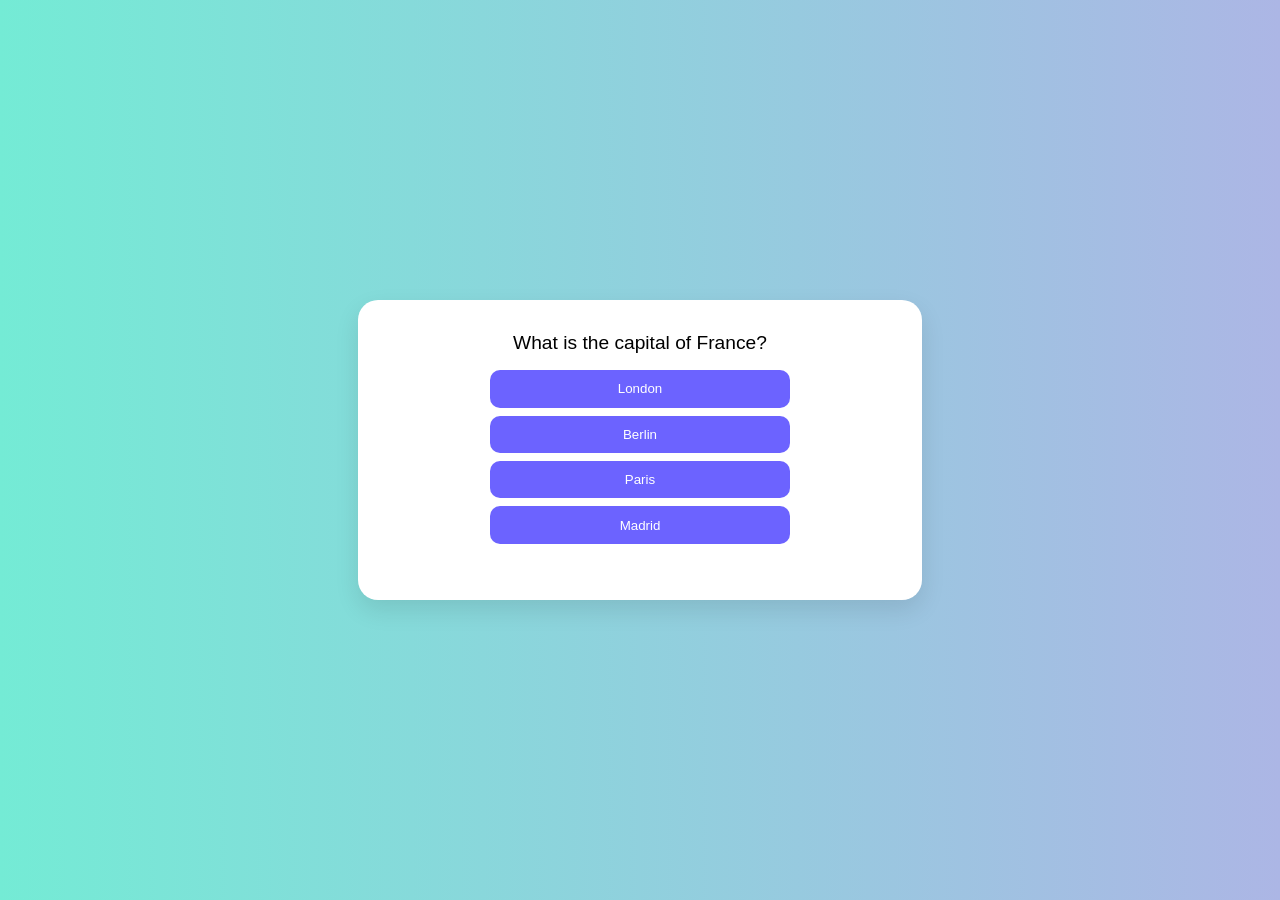
<file: PROJECTS/quiz/Quiz.html>
<!DOCTYPE html>
<html lang="en">
<head>
  <meta charset="UTF-8">
  <meta name="viewport" content="width=device-width, initial-scale=1.0">
  <title>Quiz App</title>
  <style>
    body {
      margin: 0;
      font-family: 'Segoe UI', sans-serif;
      background: linear-gradient(to right, #74ebd5, #acb6e5);
      display: flex;
      justify-content: center;
      align-items: center;
      height: 100vh;
    }
    .quiz-container {
      background: white;
      padding: 2rem;
      border-radius: 20px;
      box-shadow: 0 10px 25px rgba(0,0,0,0.1);
      width: 100%;
      max-width: 500px;
      text-align: center;
    }
    .question {
      font-size: 1.2rem;
      margin-bottom: 1rem;
    }
    .options button {
      display: block;
      margin: 0.5rem auto;
      padding: 0.7rem 1.2rem;
      border: none;
      border-radius: 10px;
      background-color: #6c63ff;
      color: white;
      cursor: pointer;
      width: 100%;
      max-width: 300px;
    }
    .options button:hover {
      background-color: #574fd6;
    }
    .result {
      margin-top: 1.5rem;
      font-size: 1.1rem;
      color: #333;
    }
    .next-btn {
      margin-top: 1rem;
      background: #00c9a7;
    }
  </style>
</head>
<body>
  <div class="quiz-container">
    <div class="question" id="question">Loading...</div>
    <div class="options" id="options"></div>
    <div class="result" id="result"></div>
    <button class="next-btn" id="nextBtn" onclick="nextQuestion()" style="display:none;">Next</button>
  </div>

  <script>
    const quizData = [
      {
        question: "What is the capital of France?",
        options: ["London", "Berlin", "Paris", "Madrid"],
        answer: "Paris"
      },
      {
        question: "Which planet is known as the Red Planet?",
        options: ["Earth", "Venus", "Mars", "Jupiter"],
        answer: "Mars"
      },
      {
        question: "Who wrote 'To be, or not to be'?",
        options: ["Charles Dickens", "William Shakespeare", "Leo Tolstoy", "Mark Twain"],
        answer: "William Shakespeare"
      }
    ];

    let currentQuestion = 0;

    function loadQuestion() {
      const q = quizData[currentQuestion];
      document.getElementById("question").innerText = q.question;
      const optionsDiv = document.getElementById("options");
      optionsDiv.innerHTML = "";
      q.options.forEach(option => {
        const btn = document.createElement("button");
        btn.innerText = option;
        btn.onclick = () => checkAnswer(option);
        optionsDiv.appendChild(btn);
      });
      document.getElementById("result").innerText = "";
      document.getElementById("nextBtn").style.display = "none";
    }

    function checkAnswer(selected) {
      const correct = quizData[currentQuestion].answer;
      const resultDiv = document.getElementById("result");
      if (selected === correct) {
        resultDiv.innerText = "Correct! 🎉";
        resultDiv.style.color = "green";
      } else {
        resultDiv.innerText = `Wrong! The correct answer is ${correct}.`;
        resultDiv.style.color = "red";
      }
      document.getElementById("nextBtn").style.display = "inline-block";
    }

    function nextQuestion() {
      currentQuestion++;
      if (currentQuestion < quizData.length) {
        loadQuestion();
      } else {
        document.getElementById("question").innerText = "Quiz Completed!";
        document.getElementById("options").innerHTML = "";
        document.getElementById("nextBtn").style.display = "none";
        document.getElementById("result").innerText = "Thanks for playing! 🏆";
      }
    }

    loadQuestion();
  </script>
</body>
</html>
</file>
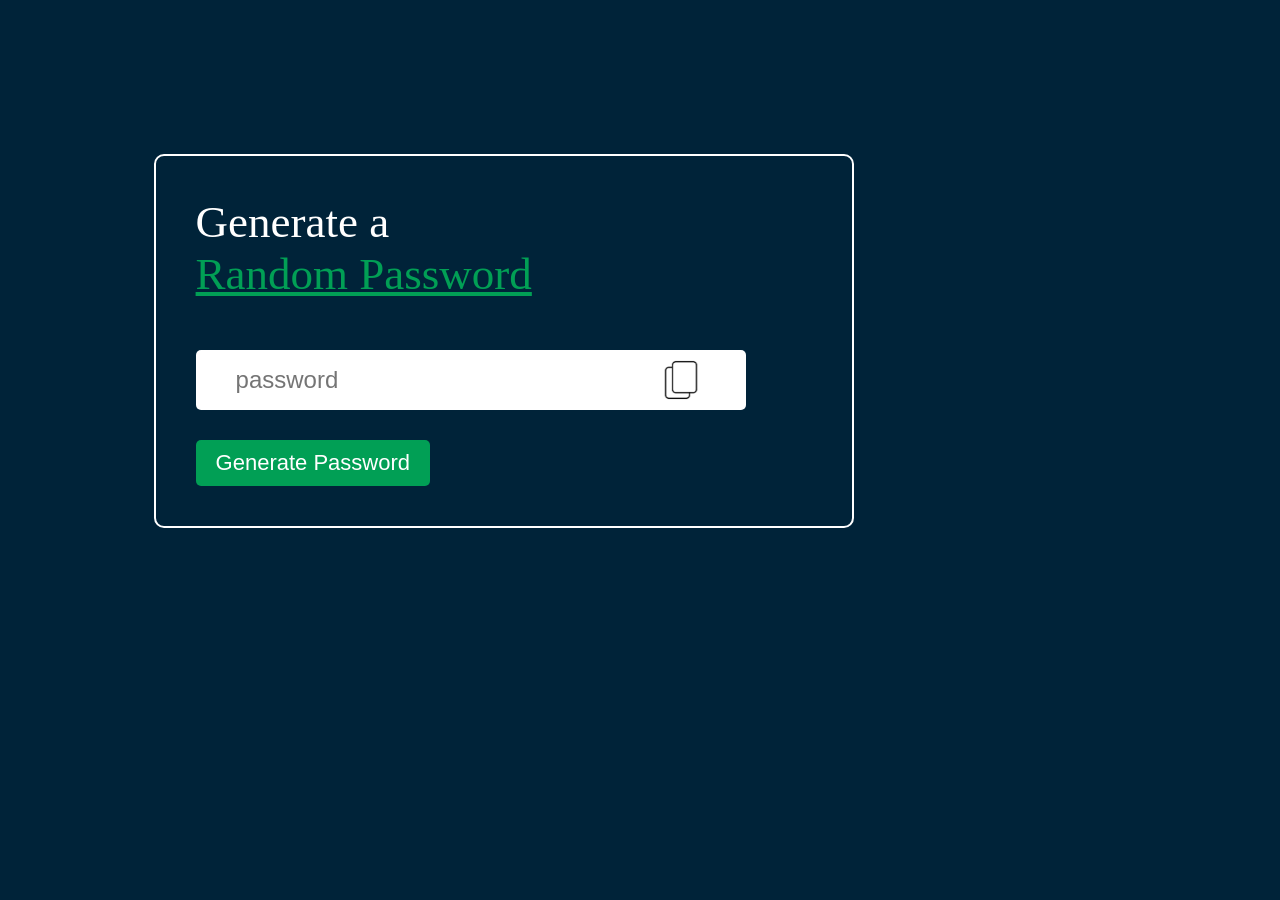
<file: PROJECTS/random-genarate-password/Password.html>
<!DOCTYPE html>
<html lang="en">
<head>
    <meta charset="UTF-8">
    <meta name="viewport" content="width=device-width, initial-scale=1.0">
    <title>Random Password Genarator</title>
    <link rel="stylesheet" href="Password.css">
</head>
<body>
    <div class="container">
        <h1>Generate a <br> <span><u>Random Password</u></span></h1>
        <div class="display">
            <input type="text" id="password" placeholder="password">
            <img src="/PROJECTS/download.png" alt="" height="50px" width="50px" onclick="copyPassword()">
        </div>
        <button onclick="createPassword()">Generate Password</button>
    </div>
<script src="Password.js"></script>    
</body>
</html>
</file>
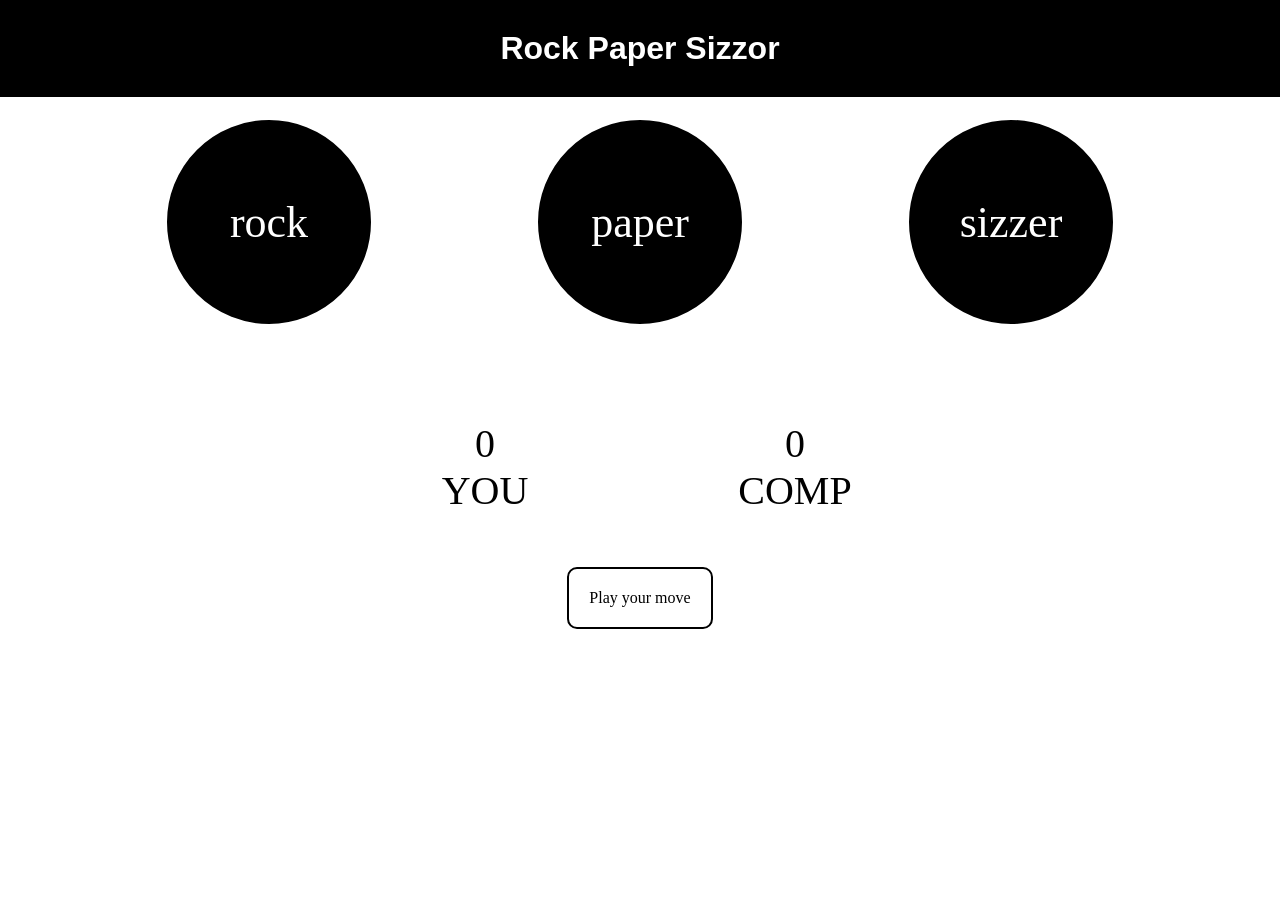
<file: PROJECTS/stone-paper-sizzer/Paper.html>
<!DOCTYPE html>
<html lang="en">
<head>
    <meta charset="UTF-8">
    <meta name="viewport" content="width=device-width, initial-scale=1.0">
    <title>Document</title>
    <link rel="stylesheet" href="Paper.css">
</head>
<body>
    <h1>Rock Paper Sizzor</h1>
    <div class="choices">
        <div class="choice" id="rock">
            rock
        </div>
        <div class="choice" id="paper">
            paper
        </div>
        <div class="choice" id="sizzer">
            sizzer
        </div>
        
        
    </div>
    <div class="score-board">

            <div class="score">
                <p id="user-score">0</p>
                <p>YOU</p>
            </div>

            <div class="score">
                <p id="comp-score">0</p>
                <p>COMP</p>
            </div>



        </div>
        
        <div class="msg-container">
            <p id ="msg">Play your move</p>
        </div>




<script src="Paper.js"></script>
</body>
</html>
</file>
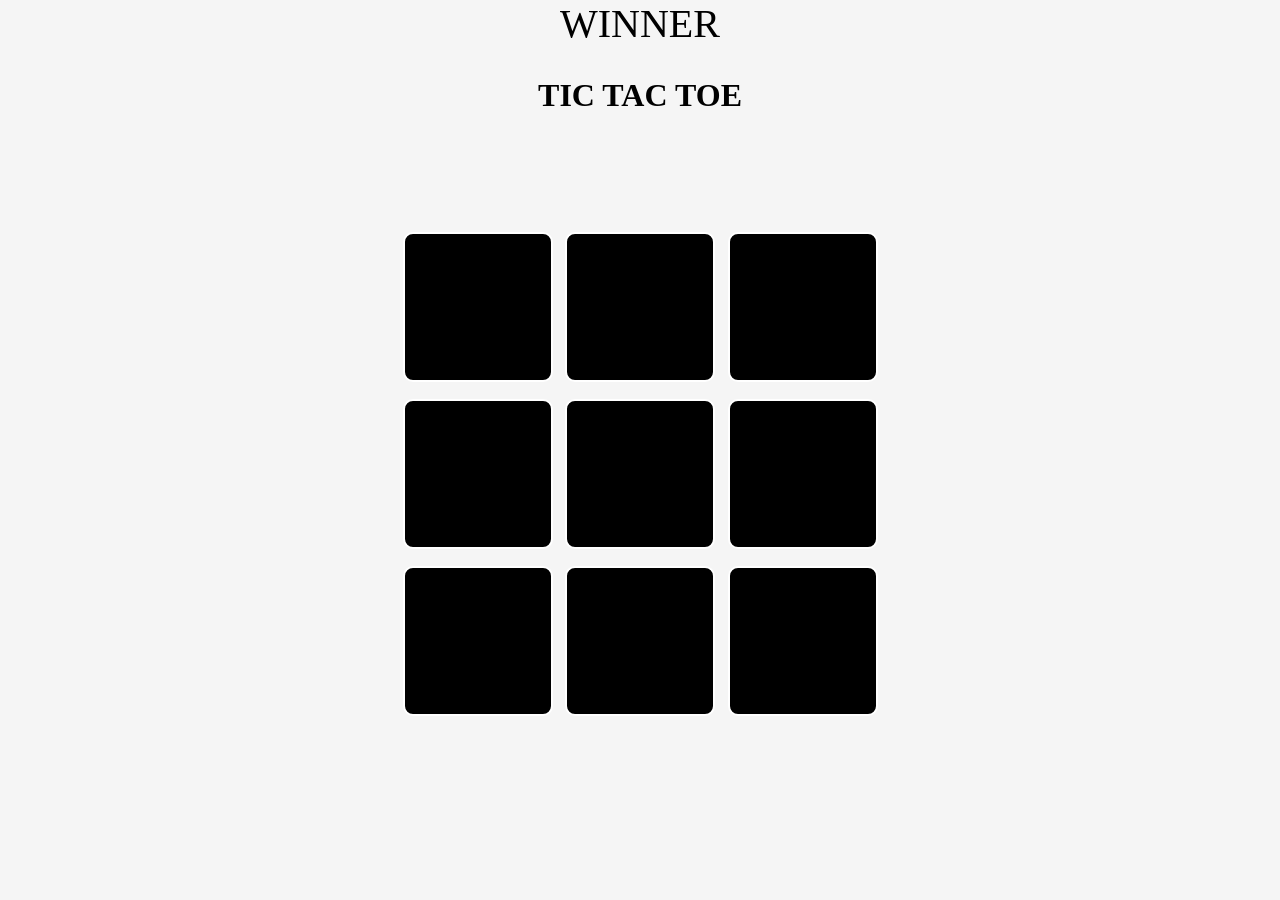
<file: PROJECTS/tic-tac-toe/tic.html>
<!DOCTYPE html>
<html lang="en">
<head>
    <meta charset="UTF-8">
    <meta name="viewport" content="width=device-width, initial-scale=1.0">
    <title>TIC TACK TOE</title>
    <link rel="stylesheet" href="Tic.css">
</head>
<body>
    <div class="msg-container">
        <p id="msg">WINNER</p>
    </div>
<main class=" main">
    <h1>TIC TAC TOE</h1>
    <div class="container">
    <div class="game">
       <button class="box"></button>
       <button class="box"></button>
       <button class="box"></button>
       <button class="box"></button>
       <button class="box"></button>
       <button class="box"></button>
       <button class="box"></button>
       <button class="box"></button>
       <button class="box"></button>
    </div>
    </div>
    <!-- <button id="restart">RESTART</button> -->
</main>
<script src="Tic.js"></script>
</body>
</html>
</file>
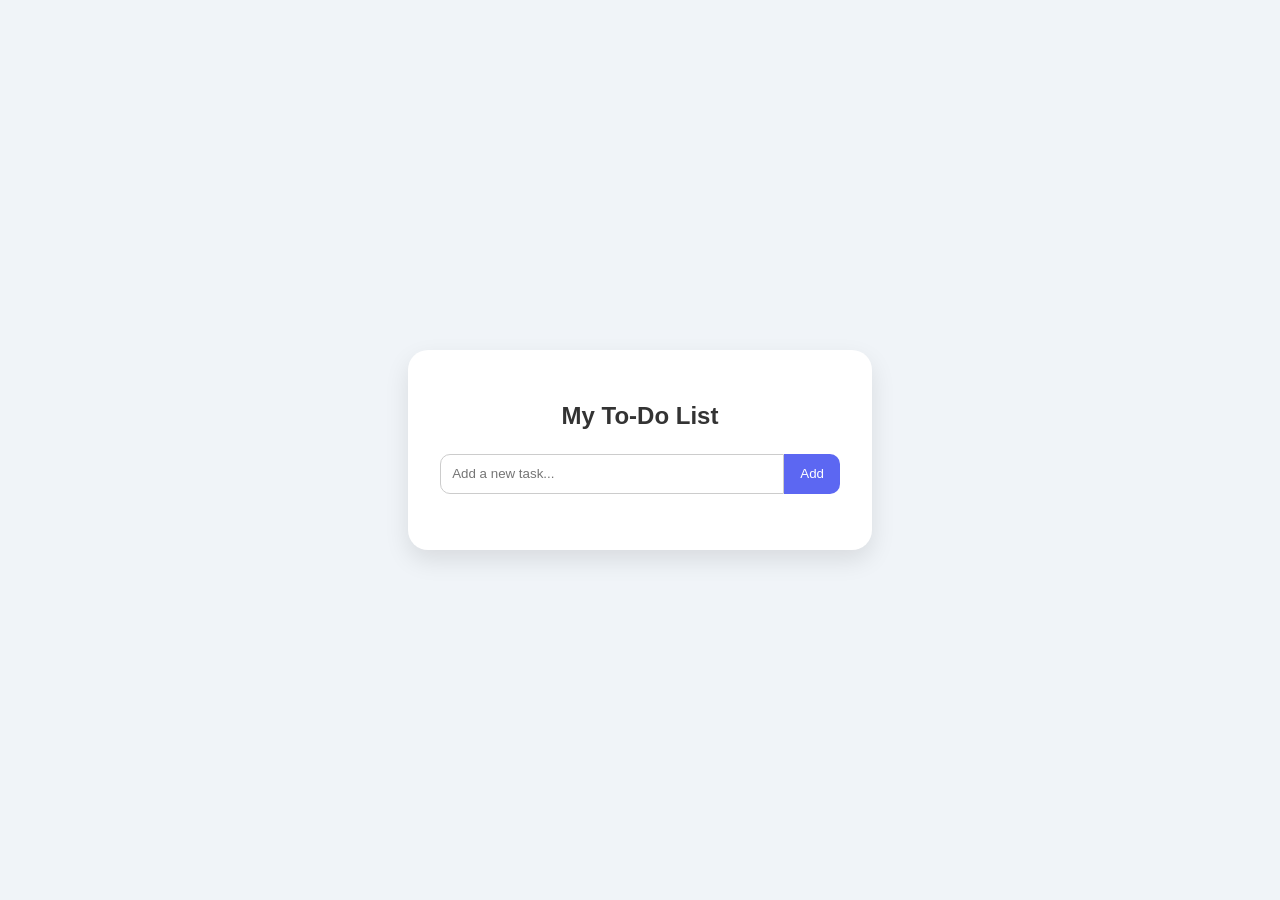
<file: PROJECTS/to-do-list/TO-DO-LIS.html>
<!DOCTYPE html>
<html lang="en">
<head>
  <meta charset="UTF-8" />
  <meta name="viewport" content="width=device-width, initial-scale=1.0" />
  <title>To-Do List</title>
  <style>
    body {
      font-family: 'Segoe UI', Tahoma, Geneva, Verdana, sans-serif;
      background: #f0f4f8;
      display: flex;
      justify-content: center;
      align-items: center;
      height: 100vh;
      margin: 0;
    }
    .todo-container {
      background: #fff;
      padding: 2rem;
      border-radius: 20px;
      box-shadow: 0 10px 25px rgba(0, 0, 0, 0.1);
      width: 100%;
      max-width: 400px;
    }
    h2 {
      text-align: center;
      color: #333;
    }
    .input-group {
      display: flex;
      margin-top: 1.5rem;
    }
    input[type="text"] {
      flex: 1;
      padding: 0.7rem;
      border: 1px solid #ccc;
      border-radius: 10px 0 0 10px;
      outline: none;
    }
    button {
      padding: 0.7rem 1rem;
      background-color: #5c67f2;
      color: white;
      border: none;
      border-radius: 0 10px 10px 0;
      cursor: pointer;
    }
    ul {
      list-style: none;
      padding: 0;
      margin-top: 1.5rem;
    }
    li {
      background: #f9f9f9;
      margin: 0.5rem 0;
      padding: 0.8rem;
      border-radius: 10px;
      display: flex;
      justify-content: space-between;
      align-items: center;
    }
    .delete-btn {
      background: #ff6b6b;
      border: none;
      color: white;
      padding: 0.3rem 0.6rem;
      border-radius: 6px;
      cursor: pointer;
    }
  </style>
</head>
<body>
  <div class="todo-container">
    <h2>My To-Do List</h2>
    <div class="input-group">
      <input type="text" id="taskInput" placeholder="Add a new task..." />
      <button onclick="addTask()">Add</button>
    </div>
    <ul id="taskList"></ul>
  </div>

  <script>
    function addTask() {
      const input = document.getElementById('taskInput');
      const taskText = input.value.trim();
      if (taskText === '') return;

      const li = document.createElement('li');
      li.innerHTML = `
        <span>${taskText}</span>
        <button class="delete-btn" onclick="removeTask(this)">Delete</button>
      `;

      document.getElementById('taskList').appendChild(li);
      input.value = '';
    }

    function removeTask(button) {
      button.parentElement.remove();
    }
  </script>
</body>
</html>
</file>
<file: PROJECTS/random-genarate-password/Password.css>
*{
    padding: 0;
    margin: 0;
    box-sizing: border-box;
}

body{
    background-color:#002339;
    color: #fff;
}

.container{
    margin: 12%;
    width: 90%;
    max-width: 700px;
    border: 2px solid rgb(255, 255, 255);
    padding-inline: 40px;
    padding-block: 40px;
    border-radius: 10px;

}

.display{
    width: 100%;
    margin-top: 50px;
    margin-bottom: 30px;
    background-color: #fff;
    color:#333;
    display: flex;
    justify-content:space-between;
    align-items: center;
    padding-inline: 40px;
    padding-block: 5px;
    width: 550px;
    border-radius: 5px;
}

.container h1{
    font-weight: 500;
    font-size: 45px;
}

.container h1 span{
    color:#019f55;
}

.display input{
    border: 0;
    outline: 0;
    font-size: 24px;
}

.container button{
    border: 0;
    outline: 0;
    background-color:#019f55;
    color: #fff;
    font-size: 22px;
    font-weight: 300;
    padding-inline: 20px;
    padding-block: 10px;
    border-radius: 5px;
}
</file>
<file: PROJECTS/stone-paper-sizzer/Paper.css>
*{
    margin: 0;
    padding: 0;
    text-align: center;
}

h1{
    
    color:white;
    padding: 30px;
    background-color: black;
    font-family:  'Arial Narrow Bold', sans-serif;
    
    


    
}
.choice{
    height: 200px;
    width: 200px;
    border-radius: 50%;
    display: flex;
    justify-content: center;
    align-items: center;
    font-size: 44px;
    border: 2px solid black;
    background-color: black;
    color: white;
    
}
.choices{
    
    height: 250px;
    display: flex;
    justify-content:space-evenly;
    align-items: center;
}
.score-board{
    display: flex;
    justify-content: center;
    align-items: center;
    height: 200px;
    margin-top: 20px;
    
    gap:50px
}
.score{
    font-size: 40px;
    
    padding: 30px;
    border-radius: 200px;
    width: 200px;
    
    color:black;
}

.start{
    
    color: white;
    display: flex;
    justify-content: center;
    align-items: baseline;
    height: 50px;
   
   
    
}
#btn{
    padding: 30px;
    border-radius: 20px;
    font-size: 22px;
}

#msg{
    border : 2px solid black;
    background-color: white;
    display: inline-block;
    padding : 20px;
    border-radius:10px


}
</file>
<file: PROJECTS/tic-tac-toe/Tic.css>
*{
    padding: 0;
    margin: 0;
    box-sizing: border-box;
}

body{
    background-color:whitesmoke;
}
h1{
    text-align: center;
    margin-top: 30px;
}


.container{
    height: 80vh;
    display: flex;
    justify-content: center;
    align-items: center;
}
.game{
    height:500px;
    width: 500px;
    display: flex;
    flex-wrap: wrap;
    justify-content:space-evenly;
    align-items: center;
    
}

.box{
    height:150px;
    width: 150px;
    border: 2px solid rgb(255, 255, 255);
    border-radius: 10px;
    font-size: 48px;
    background-color:black;
    color:whitesmoke;
}

#restart{
    position: relative;
    left: 685px;
    border: 2px solid rgb(255, 255, 255);
    padding: 20px;
    border-radius: 10px;
    
   
}

#msg{
    text-align: center;
    font-size: 40px;
}

#new-btn{
    position: relative;
    left: 700px;
    margin-top: 30px;
    padding: 20px;
    border-radius: 10px;
}
</file>
